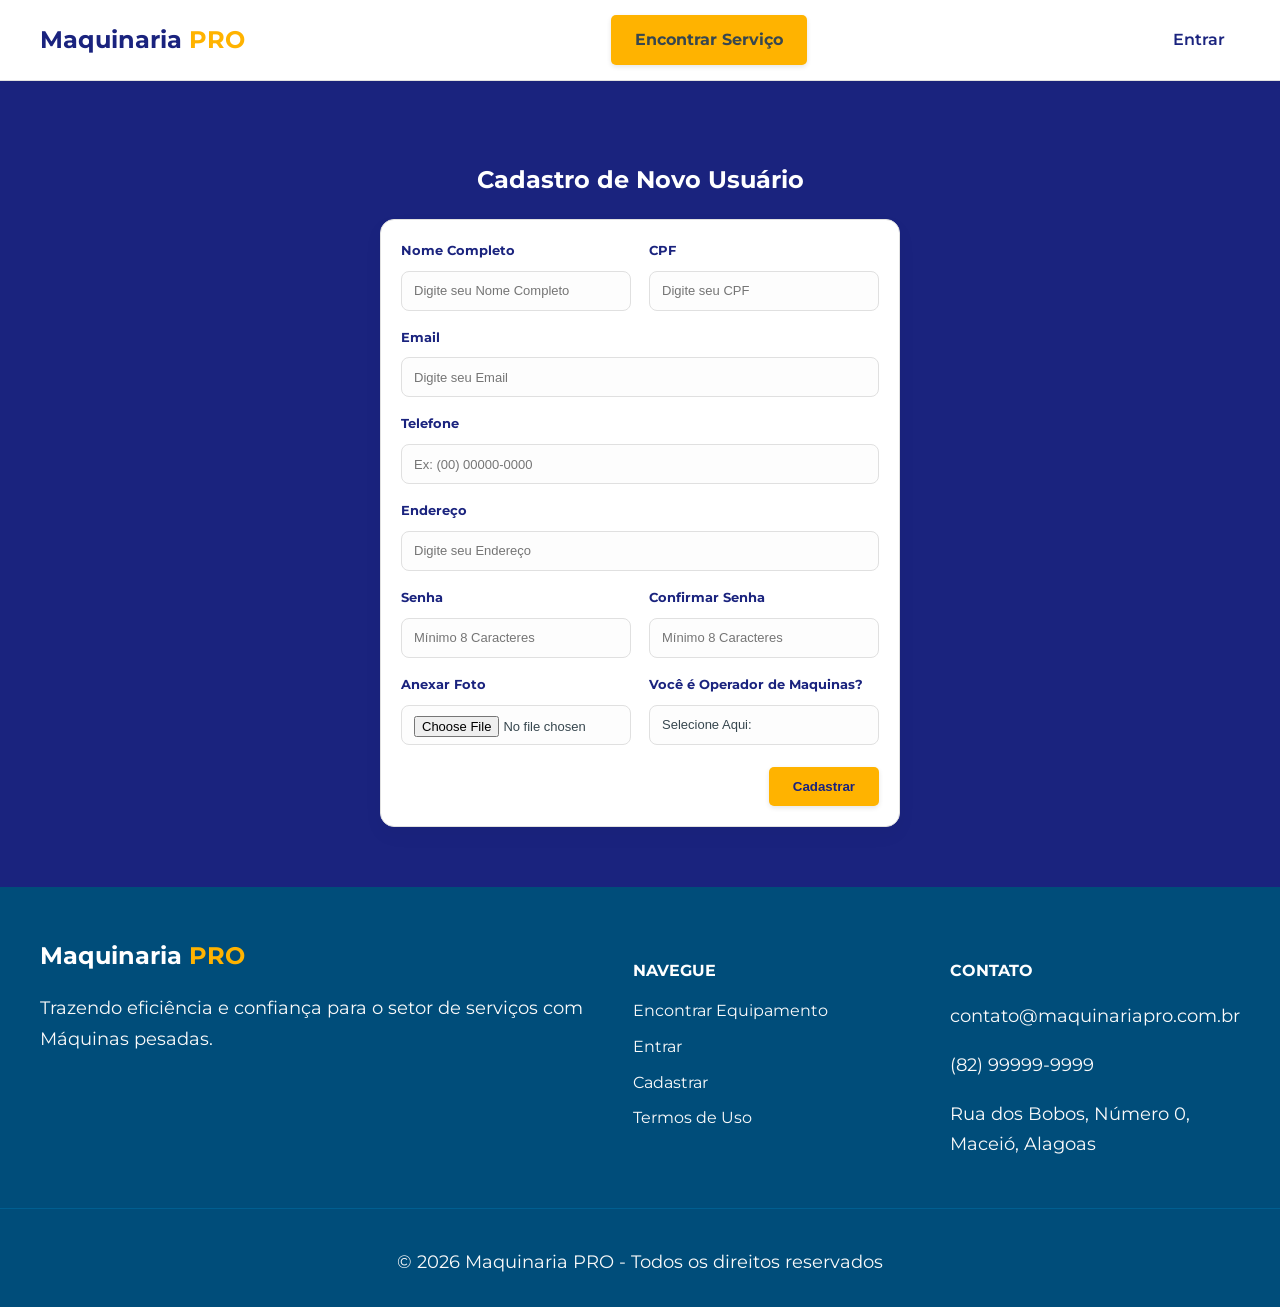
<file: cadastro.html>
<!DOCTYPE html>
<html lang="pt-BR">
<head>
<meta charset="UTF-8">
<meta name="viewport" content="width=device-width, initial-scale=1.0">
<link rel="stylesheet" href="style3.css">
<link rel="preconnect" href="https://fonts.googleapis.com">
<link rel="preconnect" href="https://fonts.gstatic.com" crossorigin>
<link href="https://fonts.googleapis.com/css2?family=Montserrat:wght@400;600;700&display=swap" rel="stylesheet">
<title>Maquinaria PRO - Conexão Confiável para sua Obra</title>
</head>

<body>
<header class="main-header">
<div class="container">
<a href="index.html" class="logo">Maquinaria <strong>PRO</strong></a>
<nav class="main-nav">
<a href="busca.html" class="btn btn-primary"><strong>Encontrar Serviço</strong></a>
</nav>
<div class="header-actions">
<a href="login.html" class="login-btn">Entrar</a>
</div>
</div>
</header>

<main>
<section class="hero">
<div class="container">
<h2>Cadastro de Novo Usuário</h2>
<form class="registration-form" id="registration-form" action="#" method="POST">
<div class="form-card">
<div class="form-row">
<div class="field-group">
<label for="name">Nome Completo</label>
<input type="text" id="name" name="name" placeholder="Digite seu Nome Completo" required>
</div>
<div class="field-group">
<label for="cpf">CPF</label>
<input type="text" id="cpf" name="cpf" placeholder="Digite seu CPF" required>
</div>
</div>

<div class="field-group">
<label for="email">Email</label>
<input type="email" id="email" name="email" placeholder="Digite seu Email" required>
</div>

<div class="field-group">
<label for="telefone">Telefone</label>
<input type="text" id="telefone" name="telefone" placeholder="Ex: (00) 00000-0000" required>
</div>

<div class="field-group">
<label for="endereco">Endereço</label>
<input type="text" id="endereco" name="endereco" placeholder="Digite seu Endereço" required>
</div>

<div class="form-row">
<div class="field-group">
<label for="password">Senha</label>
<input type="password" id="password" name="password" placeholder="Mínimo 8 Caracteres" required>
</div>
<div class="field-group">
<label for="confirm-password">Confirmar Senha</label>
<input type="password" id="confirm-password" name="confirm-password" placeholder="Mínimo 8 Caracteres" required>
</div>
</div>

<div class="form-row">
<div class="field-group file-upload">
<label for="photo">Anexar Foto</label>
<input type="file" id="photo" name="photo" accept="image/*">
</div>
<div class="field-group">
<label for="operated">Você é Operador de Maquinas?</label>
<select id="operated" name="operated">
<option value="">Selecione Aqui:</option>
<option value="sim">Sim</option>
<option value="nao">Não</option>
</select>
</div>
</div>

<div class="button">
<button type="submit" class="btn btn-primary">Cadastrar</button>
</div>
</div>
</form>
</div>
</section>
</main>

<footer class="main-footer">
<div class="container">
<div>

<a href="#" class="logo">Maquinaria <strong>PRO</strong></a>
<p>Trazendo eficiência e confiança para o setor de serviços com Máquinas pesadas.</p>
</div>

<div class="footer-links">
<h4>NAVEGUE</h4>
<a href="#">Encontrar Equipamento</a>
<a href="#">Entrar</a>
<a href="#">Cadastrar</a>
<a href="#">Termos de Uso</a>
</div>

<div class="footer-links">
<h4>CONTATO</h4>
<p>contato@maquinariapro.com.br</p>
<p>(82) 99999-9999</p>
<p>Rua dos Bobos, Número 0, Maceió, Alagoas</p>
</div>

</div>

<div class="footer-bottom">
<p>© 2026 Maquinaria PRO - Todos os direitos reservados</p>
</div>
</footer>

<script src="db.js"></script>
<script src="cadastro.js"></script>
</body>
</html>
</file>
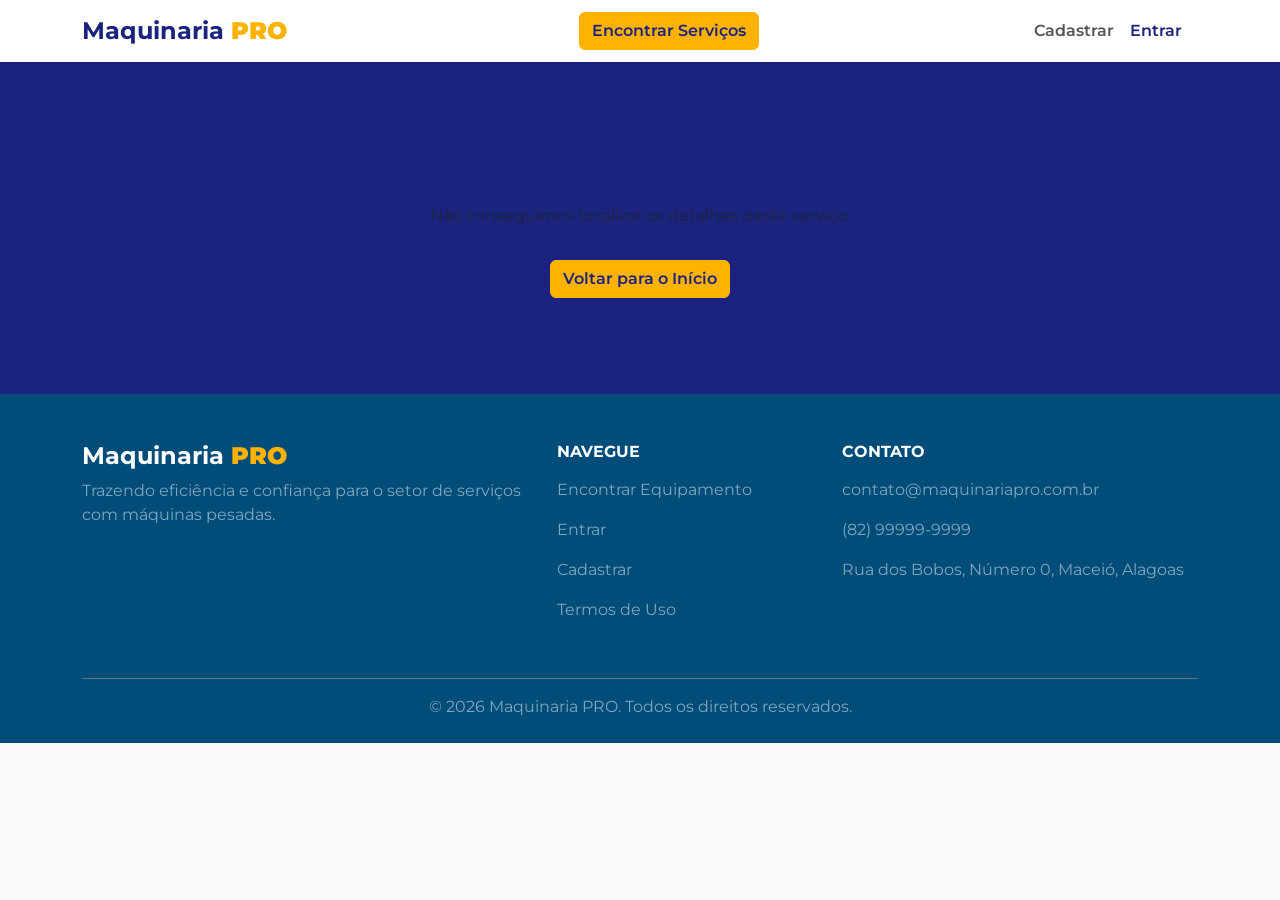
<file: detalhes.html>
<!DOCTYPE html>
<html lang="pt-BR">
<head>
    <meta charset="UTF-8">
    <meta name="viewport" content="width=device-width, initial-scale=1.0">
    <title>Detalhes do Serviço - Maquinaria PRO</title>
    
    <link href="https://cdn.jsdelivr.net/npm/bootstrap@5.3.3/dist/css/bootstrap.min.css" rel="stylesheet">
    <link rel="preconnect" href="https://fonts.googleapis.com">
    <link rel="preconnect" href="https://fonts.gstatic.com" crossorigin>
    <link href="https://fonts.googleapis.com/css2?family=Montserrat:wght@400;600;700&display=swap" rel="stylesheet">
    <link rel="stylesheet" href="style1.css">
    
    <style>
        .product-img {
            max-height: 500px;
            object-fit: cover;
            width: 100%;
            border-radius: 0.5rem;
        }
        .feature-icon {
            font-size: 1.5rem;
            color: #0d6efd;
            margin-right: 10px;
        }
    </style>
</head>
<body class="bg-light">

    <header class="main-header sticky-top">
        <nav class="navbar navbar-expand-lg navbar-light bg-white shadow-sm">
            <div class="container">
                <a class="navbar-brand logo" href="index.html">Maquinaria <strong>PRO</strong></a>
                <button class="navbar-toggler" type="button" data-bs-toggle="collapse" data-bs-target="#mainNav">
                    <span class="navbar-toggler-icon"></span>
                </button>
                <div class="collapse navbar-collapse" id="mainNav">
                    <ul class="navbar-nav mx-auto mb-2 mb-lg-0">
                        <li class="nav-item"><a  href="busca.html"class="btn btn-primary">Encontrar Serviços</a></li>
                    </ul>
                    <div class="d-flex align-items-center" id="auth-container">
                        <a href="cadastro.html" class="nav-link me-3">Cadastrar</a> 
                        <a href="login.html" class="login-btn text-decoration-none me-3">Entrar</a>
                    </div>
                </div>
            </div>
        </nav>
    </header>

    <main class="py-5 bg-dark-blue">
        <div class="container" id="conteudo-detalhes">
            <div class="text-center py-5">
                <div class="spinner-border text-primary" role="status">
                    <span class="visually-hidden">Carregando...</span>
                </div>
                <p class="mt-3 text-muted">Carregando informações do produto...</p>
            </div>
        </div>
    </main>

    <footer class="main-footer bg-secondary-blue text-white pt-5 pb-4 mt-auto">
        <div class="container text-center text-md-start">
            <div class="row">
                <div class="col-md-4 col-lg-5 mb-4">
                    <h5 class="logo text-white">Maquinaria <strong>PRO</strong></h5>
                    <p class="text-white-50">Trazendo eficiência e confiança para o setor de serviços com máquinas pesadas.</p>
                </div>
                <div class="col-md-4 col-lg-3 mb-4">
                    <h6 class="text-uppercase fw-bold mb-3">Navegue</h6>
                    <p><a href="busca.html" class="text-white-50 text-decoration-none">Encontrar Equipamento</a></p>
                    <p><a href="login.html" class="text-white-50 text-decoration-none">Entrar</a></p>
                    <p><a href="cadastro.html" class="text-white-50 text-decoration-none">Cadastrar</a></p>
                    <p><a href="#!" class="text-white-50 text-decoration-none">Termos de Uso</a></p>
                </div>
                <div class="col-md-4 col-lg-4 mb-4">
                    <h6 class="text-uppercase fw-bold mb-3">Contato</h6>
                    <p class="text-white-50">contato@maquinariapro.com.br</p>
                    <p class="text-white-50">(82) 99999-9999</p>
                    <p class="text-white-50">Rua dos Bobos, Número 0, Maceió, Alagoas</p>
                </div>
            </div>
            <div class="text-center text-white-50 border-top border-secondary pt-3 mt-3">
                &copy; 2026 Maquinaria PRO. Todos os direitos reservados.
            </div>
        </div>
    </footer>

    <script src="db.js"></script>
    <script src="https://cdn.jsdelivr.net/npm/bootstrap@5.3.3/dist/js/bootstrap.bundle.min.js"></script>

    <script>
        // 1. Banco de dados com detalhes enriquecidos
        const bancoDeDadosCompleto = [
            { id: 1, tipo: 'maquina', titulo: 'Retroescavadeira CAT 416E', local: 'Maceió, AL', preco: 180, img: 'retroescavadeira.png', avaliacao: 4.5, verificado: false, descricao: 'Retroescavadeira em excelente estado de conservação. Ideal para escavações de pequeno a médio porte, abertura de valas e carregamento de materiais. Manutenção rigorosamente em dia.' },
            { id: 2, tipo: 'maquina', titulo: 'Guindaste Articulado 30T', local: 'Rio Largo, AL', preco: 350, img: 'guindaste.png', avaliacao: 4.8, verificado: false, descricao: 'Guindaste articulado potente e versátil, com capacidade para 30 toneladas. Perfeito para içamento de pré-moldados, estruturas metálicas e movimentação de carga pesada.' },
            { id: 3, tipo: 'operador', titulo: 'Operador Charles Lisboa', local: 'Maceió, AL', preco: 62, img: 'trabalhador.png', avaliacao: 5.0, verificado: true, descricao: 'Operador de escavadeira certificado com mais de 10 anos de experiência em obras civis e terraplanagem. Histórico impecável de segurança e eficiência.' },
            { id: 4, tipo: 'maquina', titulo: 'Caminhão Basculante Mercedes', local: 'Arapiraca, AL', preco: 150, img: 'caminhao.png', avaliacao: 4.2, verificado: false, descricao: 'Caminhão basculante trucado, capacidade para 12m³. Ideal para transporte de areia, brita, terra e entulhos. Veículo revisado e pronto para o trabalho pesado.' },
            { id: 5, tipo: 'maquina', titulo: 'Rolo Compactador Liso', local: 'Maceió, AL', preco: 210, img: 'compactador.png', avaliacao: 4.9, verificado: false, descricao: 'Rolo compactador vibratório liso, excelente para compactação de solos granulares, asfalto e bases para pavimentação.' },
            { id: 6, tipo: 'operador', titulo: 'Operador Pedro Santos', local: 'Marechal Deodoro, AL', preco: 45, img: 'trabalhador3.png', avaliacao: 4.7, verificado: true, descricao: 'Motorista de caminhão caçamba e operador de pá carregadeira. Profissional pontual, com habilitação categoria E e curso de cargas indivisíveis.' }
        ];

        // 2. Pegar o ID que veio na URL (ex: detalhes.html?id=3)
        const urlParams = new URLSearchParams(window.location.search);
        const idProduto = parseInt(urlParams.get('id'));

        const container = document.getElementById('conteudo-detalhes');

        // 3. Procurar o produto no banco de dados
        const produto = bancoDeDadosCompleto.find(item => item.id === idProduto);

        // 4. Exibir o produto ou mostrar erro se não achar
        if (produto) {
            const precoFormatado = produto.preco.toFixed(2).replace('.', ',');
            const badgeOperador = produto.tipo === 'operador' ? '<span class="badge bg-info mb-2 me-2">👨‍🔧 Operador</span>' : '<span class="badge bg-warning text-dark mb-2 me-2">🚜 Máquina</span>';
            const badgeVerificado = produto.verificado ? '<span class="badge bg-success mb-2">✓ Verificado</span>' : '';

            container.innerHTML = `
                <div class="mb-3">
                    <a href="javascript:history.back()" class="text-decoration-none text-muted">← Voltar para resultados</a>
                </div>
                <div class="card shadow-sm border-0">
                    <div class="row g-0">
                        <div class="col-md-6">
                            <img src="${produto.img}" class="product-img p-3" alt="${produto.titulo}" onerror="this.onerror=null; this.src='https://via.placeholder.com/600x500?text=Sem+Foto'">
                        </div>
                        <div class="col-md-6 p-4 p-md-5 d-flex flex-column">
                            <div>
                                ${badgeOperador}
                                ${badgeVerificado}
                            </div>
                            <h2 class="fw-bold text-dark-blue mt-2">${produto.titulo}</h2>
                            
                            <div class="d-flex align-items-center mb-4 mt-2">
                                <span class="text-muted me-4">📍 ${produto.local}</span>
                                <span class="text-warning fw-bold">⭐ ${produto.avaliacao} / 5.0</span>
                            </div>

                            <p class="fs-4 mb-4">A partir de <strong class="text-primary fs-2">R$ ${precoFormatado}</strong> <span class="fs-6 text-muted">/ hora</span></p>
                            
                            <h5 class="fw-semibold text-dark">Descrição</h5>
                            <p class="text-muted mb-4">${produto.descricao}</p>
                            
                            <div class="mt-auto d-grid gap-2 d-md-flex">
                                <button class="btn btn-primary btn-lg px-5">Entrar em Contato</button>
                                <button class="btn btn-outline-secondary btn-lg px-4">Salvar</button>
                            </div>
                        </div>
                    </div>
                </div>
            `;
        } else {
            // Se o ID não existir ou acessarem a página direto sem ID
            container.innerHTML = `
                <div class="text-center py-5">
                    <h2 class="text-dark-blue fw-bold">Ops! Produto não encontrado.</h2>
                    <p class="text-muted">Não conseguimos localizar os detalhes deste serviço.</p>
                    <a href="dashboard.html" class="btn btn-primary mt-3">Voltar para o Início</a>
                </div>
            `;
        }
    </script>
</body>
</html>
</file>
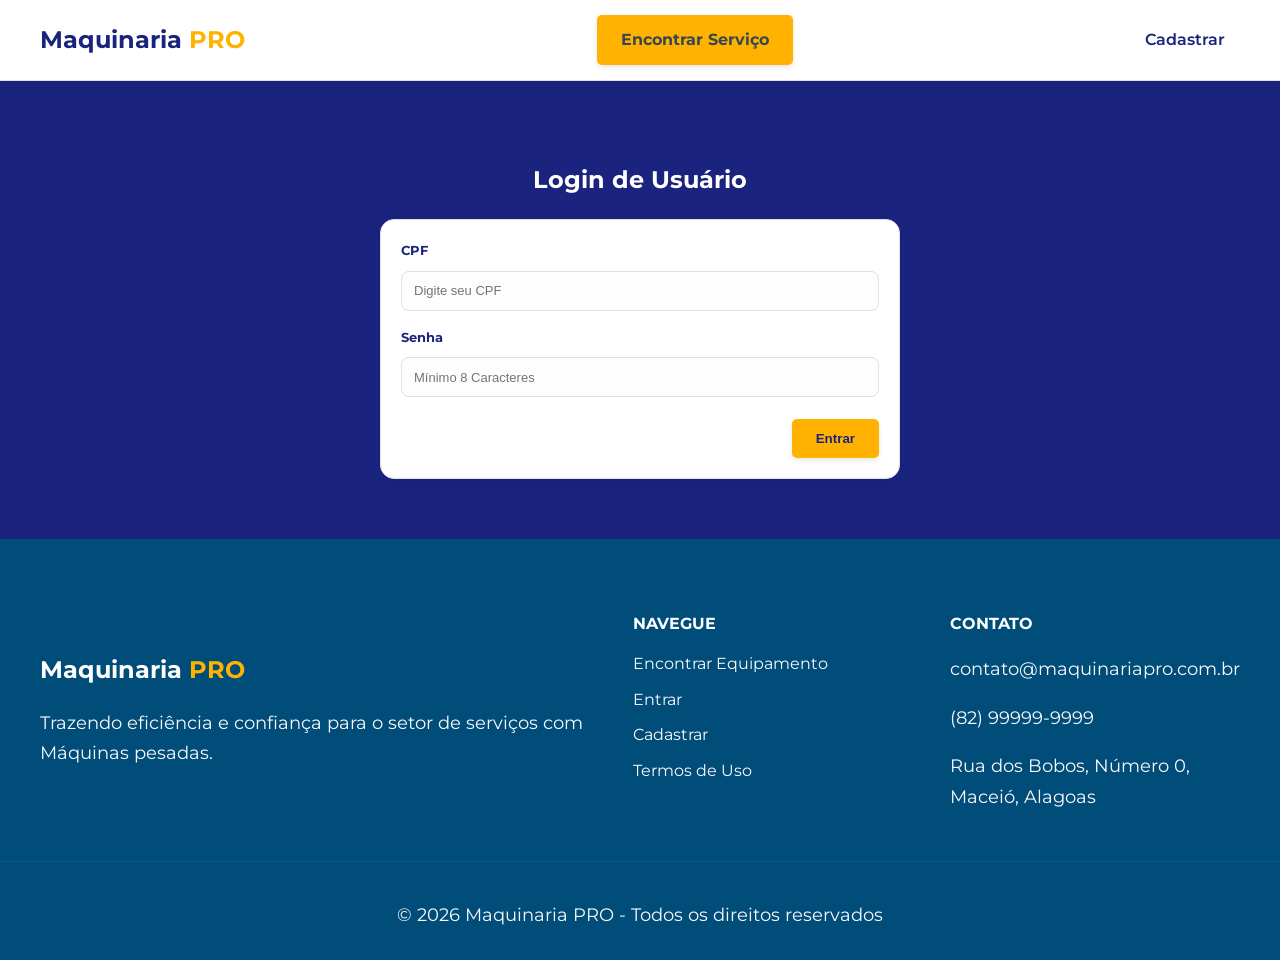
<file: login.html>
<!DOCTYPE html>
<html lang="pt-BR">
<head>
<meta charset="UTF-8">
<meta name="viewport" content="width=device-width, initial-scale=1.0">
<link rel="stylesheet" href="style3.css">
<link rel="preconnect" href="https://fonts.googleapis.com">
<link rel="preconnect" href="https://fonts.gstatic.com" crossorigin>
<link href="https://fonts.googleapis.com/css2?family=Montserrat:wght@400;600;700&display=swap" rel="stylesheet">
<title>Maquinaria PRO - Conexão Confiável para sua Obra</title>
</head>

<body>
<header class="main-header">
<div class="container">
<a href="index.html" class="logo">Maquinaria <strong>PRO</strong></a>
<nav class="main-nav">
<a href="busca.html" class="btn btn-primary"><strong>Encontrar Serviço</strong></a>
</nav>
<div class="header-actions">
<a href="cadastro.html" class="login-btn">Cadastrar</a>
</div>
</div>
</header>

<main>
<section class="hero">
<div class="container">
<h2>Login de Usuário</h2>
<form class="registration-form" id="login-form" action="#" method="POST">
<div class="form-card">
<div class="field-group">
<label for="cpf">CPF</label>
<input type="text" id="cpf" name="cpf" placeholder="Digite seu CPF" required>
</div>
<div class="field-group">
<label for="password">Senha</label>
<input type="password" id="password" name="password" placeholder="Mínimo 8 Caracteres" required>
</div>
<div class="button">
<button type="submit" class="btn btn-primary">Entrar</button>
</div>
<div id="login-message" class="form-message"></div>
</div>
</form>
</div>
</section>

</main>

<footer class="main-footer">
<div class="container">
<div>
<h4 style="visibility: hidden;">.</h4>
<a href="#" class="logo">Maquinaria <strong>PRO</strong></a>
<p>Trazendo eficiência e confiança para o setor de serviços com Máquinas pesadas.</p>
</div>

<div class="footer-links">
<h4>NAVEGUE</h4>
<a href="#">Encontrar Equipamento</a>
<a href="#">Entrar</a>
<a href="#">Cadastrar</a>
<a href="#">Termos de Uso</a>
</div>

<div class="footer-links">
<h4>CONTATO</h4>
<p>contato@maquinariapro.com.br</p>
<p>(82) 99999-9999</p>
<p>Rua dos Bobos, Número 0, Maceió, Alagoas</p>
</div>
</div>

<div class="footer-bottom">
<p>© 2026 Maquinaria PRO - Todos os direitos reservados</p>
</div>
</footer>

<script src="db.js"></script>
<script src="login.js"></script>
</body>
</html>
</file>
<file: style3.css>
:root {
    --dark-blue: #1A237E;
    --secondary-blue: #004D7A; 
    --lead-gray: #37474F;
    --accent-gold: #FFB300;
    --off-white: #FAFAFA; 
    --white: #FFFFFF;
    --border-color: #E0E0E0;
}

body, html {
    margin: 0;
    padding: 0;
    font-family: 'Montserrat', sans-serif;
    background-color: var(--off-white);
    color: var(--lead-gray);
    line-height: 1.6;
}

.container {
    max-width: 1200px;
    margin: 0 auto;
    padding: 0 20px;
}

.btn {
    display: inline-block;
    padding: 12px 24px;
    border-radius: 5px;
    text-decoration: none;
    font-weight: 600;
    transition: transform 0.2s ease, background-color 0.2s ease, box-shadow 0.2s ease;
    border: none;
    cursor: pointer;
    box-shadow: 0 2px 5px rgba(0,0,0,0.1);
}

.btn-primary {
    background-color: var(--accent-gold);
    color: var(--dark-blue);
}

.btn-primary:hover {
    background-color: #ffc107;
    transform: translateY(-2px);
    box-shadow: 0 4px 10px rgba(0,0,0,0.15);
}

.btn-secondary {
    background-color: transparent;
    color: var(--dark-blue);
    border: 2px solid var(--dark-blue);
}

.btn-secondary:hover {
    background-color: var(--dark-blue);
    color: var(--white);
}

.registration-form {
    max-width: 520px;
    margin: 0 auto;
    text-align: left;
}

.form-card {
    background-color: var(--white);
    padding: 20px;
    border-radius: 14px;
    border: 1px solid var(--border-color);
    box-shadow: 0 8px 20px rgba(0, 0, 0, 0.04);
    display: grid;
    gap: 0px;
}

.form-row {
    display: grid;
    grid-template-columns: repeat(2, minmax(0, 1fr));
    gap: 18px;
}

.field-group {
    display: flex;
    flex-direction: column;
    gap: 10px;
    margin-bottom: 16px;
    min-width: 0;
}

.field-group label {
    font-weight: 700;
    font-size: 13px;
    color: var(--dark-blue);
}

.field-group input,
.field-group select {
    width: 100%;
    min-width: 0;
    box-sizing: border-box;
    padding: 10px 12px;
    border: 1px solid var(--border-color);
    border-radius: 8px;
    font-size: 13px;
    background-color: #fdfdfd;
    height: 40px;
    color: var(--lead-gray);
}

.field-group select {
    appearance: none;
    -webkit-appearance: none;
    -moz-appearance: none;
}

.field-group select:invalid {
    color: #757575;
}

.field-group select option[value=""] {
    color: #757575;
}

.file-upload input[type="file"] {
    padding: 10px 12px;
    border: 1px solid var(--border-color);
    border-radius: 8px;
    background-color: #fdfdfd;
    cursor: pointer;
    box-sizing: border-box;
    width: 100%;
    min-width: 0;
    font-size: 13px;
}

.field-group input:focus {
    outline: none;
    border-color: var(--secondary-blue);
    box-shadow: 0 0 0 3px rgba(0, 77, 122, 0.12);
}

.button {
    text-align: right;
    margin-top: 6px;
}

@media (max-width: 768px) {
    .form-row {
        grid-template-columns: 1fr;
    }
}


.main-header {
    background-color: var(--white);
    padding: 15px 0;
    border-bottom: 1px solid var(--border-color);
    position: sticky;
    top: 0;
    z-index: 1000;
    box-shadow: 0 2px 10px rgba(0,0,0,0.05);
}

.main-header .container {
    display: flex;
    justify-content: space-between;
    align-items: center;
}

.logo {
    font-size: 24px;
    font-weight: 700;
    color: var(--dark-blue);
    text-decoration: none;
}

.logo strong {
    color: var(--accent-gold);
}

.main-nav a {
    margin: 0 15px;
    text-decoration: none;
    color: var(--lead-gray);
    font-weight: 600;
}
#login-btn{
    color: var(--dark-blue);
    background-color: var(--accent-gold);
    border: none;
    padding: 10px 20px;
    border-radius: 5px;
    text-decoration: none;
    font-weight: 600;
    transition: background-color 0.3s ease;
}
#sobre-btn{
    color: var(--accent-gold);
    background-color: var(--dark-blue);
    border: none;
    padding: 10px 20px;
    border-radius: 5px;
    text-decoration: none;
    font-weight: 600;
    transition: background-color 0.3s ease;
}
.header-actions .login-btn {
    margin-right: 15px;
    font-weight: 600;
    color: var(--dark-blue);
    text-decoration: none;
}

.product-highlight {
    background-color: var(--white);
    padding: 30px 0;
    border-bottom: 1px solid var(--border-color);
}

.highlight-container {
    display: grid;
    grid-template-columns: 1fr 1.5fr;
    align-items: center;
    gap: 40px;
}

.highlight-image img {
    width: 100%;
    border-radius: 8px;
    object-fit: cover;
}

.highlight-badge {
    display: inline-block;
    background-color: var(--accent-gold);
    color: var(--dark-blue);
    padding: 5px 12px;
    border-radius: 20px;
    font-size: 12px;
    font-weight: 700;
    margin-bottom: 15px;
}

.highlight-text h2 {
    font-size: 32px;
    color: var(--dark-blue);
    margin: 0 0 10px 0;
    line-height: 1.2;
}

.highlight-text p {
    font-size: 16px;
    margin-bottom: 20px;
}

.hero {
    background-color: var(--dark-blue);
    color: var(--white);
    padding: 60px 0;
    text-align: center;
}

.hero h1 {
    font-size: 42px;
    margin-bottom: 15px;
}

.hero p {
    font-size: 18px;
    max-width: 700px;
    margin: 0 auto 30px auto;
    opacity: 0.9;
}

.search-form {
    display: flex;
    justify-content: center;
    gap: 10px;
    background-color: var(--white);
    padding: 10px;
    border-radius: 8px;
    max-width: 800px;
    margin: 0 auto;
}

.search-form input {
    flex-grow: 1;
    padding: 15px;
    border: 1px solid var(--border-color);
    border-radius: 5px;
    font-size: 16px;
}

.trust-features, .featured-equipment, .cta-operators {
    padding: 60px 0;
}

.trust-features {
    background-color: var(--off-white);
}

.trust-features .container {
    display: flex;
    justify-content: space-around;
    text-align: center;
    gap: 30px;
}

.feature img {
    height: 50px;
    margin-bottom: 15px;
}

.feature h3 {
    color: var(--dark-blue);
    margin-bottom: 10px;
}

.featured-equipment {
    background-color: var(--white);
    padding-top: 60px;
    padding-bottom: 60px;
}
.featured-equipment h2 {
    text-align: center;
    font-size: 32px;
    margin-bottom: 40px;
    color: var(--dark-blue);
}

.equipment-grid {
    display: grid;
    grid-template-columns: repeat(auto-fit, minmax(280px, 1fr));
    gap: 30px;
}

.equipment-card {
    background-color: var(--white);
    border-radius: 8px;
    overflow: hidden;
    border: 1px solid var(--border-color);
    box-shadow: 0 4px 15px rgba(0,0,0,0.05);
    transition: transform 0.3s ease, box-shadow 0.3s ease;
}

.equipment-card:hover {
    transform: translateY(-5px);
    box-shadow: 0 8px 25px rgba(0,0,0,0.1);
}

.equipment-card img {
    width: 100%;
    height: 200px;
    object-fit: cover;
}

.card-content {
    padding: 20px;
}

.card-content h3 {
    margin: 0 0 5px 0;
    color: var(--dark-blue);
    font-size: 18px;
}

.location {
    font-size: 14px;
    color: #757575;
    margin-bottom: 15px;
}

.price {
    font-size: 18px;
    margin-bottom: 20px;
}

.price strong {
    color: var(--dark-blue);
}

.card-content .btn {
    width: 100%;
    text-align: center;
}

.cta-operators {
    background-color: var(--dark-blue);
    color: var(--white);
    text-align: center;
}

.cta-operators h2 {
    font-size: 32px;
}

.cta-operators p {
    max-width: 600px;
    margin: 15px auto 30px auto;
}

.main-footer {
    background-color: var(--secondary-blue); 
    color: var(--off-white);
    padding-top: 50px;
}

.main-footer .container {
    display: grid;
    grid-template-columns: 2fr 1fr 1fr;
    gap: 40px;
    margin-bottom: 40px;
}

.main-footer .logo {
    color: var(--white);
}

.footer-links a {
    display: block;
    color: var(--off-white);
    text-decoration: none;
    margin-bottom: 10px;
    transition: color 0.2s ease;
}
.footer-links a:hover {
    color: var(--accent-gold);
}

.footer-bottom {
    text-align: center;
    padding: 20px 0;
    border-top: 1px solid #005f91;
    font-size: 14px;
}

@media (max-width: 768px) {
    .highlight-container {
        grid-template-columns: 1fr;
        text-align: center;
    }

    .highlight-text h2 {
        font-size: 26px;
    }

    .search-form {
        flex-direction: column;
    }
}
.main-footer h4 {
    margin-bottom: 15px;
    color: var(--white);
    font-size: 16px;
}

.main-footer p {
    font-size: 18px;
    line-height: 1.7;
    margin-bottom: 10px;
}

.footer-links p {
    margin-bottom: 8px;
}
</file>
<file: style1.css>
:root {
    --dark-blue: #1A237E;
    --secondary-blue: #004D7A;
    --accent-gold: #FFB300;
}

body {
    font-family: 'Montserrat', sans-serif;
}

.bg-dark-blue { background-color: var(--dark-blue) !important; }
.bg-secondary-blue { background-color: var(--secondary-blue) !important; }
.text-dark-blue { color: var(--dark-blue) !important; }

.logo {
    font-size: 1.5rem;
    font-weight: 700;
    color: var(--dark-blue);
}
.logo strong {
    color: var(--accent-gold);
}

.btn-primary {
    background-color: var(--accent-gold);
    border-color: var(--accent-gold);
    color: var(--dark-blue);
    font-weight: 600;
}
.btn-primary:hover, .btn-primary:focus {
    background-color: #ffc107;
    border-color: #ffc107;
    color: var(--dark-blue);
    box-shadow: 0 4px 10px rgba(0,0,0,0.15);
}


.btn-secondary {
    background-color: transparent;
    border-color: var(--dark-blue);
    color: var(--dark-blue);
    font-weight: 600;
}
.btn-secondary:hover, .btn-secondary:focus {
    background-color: var(--dark-blue);
    border-color: var(--dark-blue);
    color: #fff;
}

.highlight-badge {
    background-color: var(--accent-gold);
    color: var(--dark-blue);
    font-size: 0.75rem;
    font-weight: 700;
}

.main-header .nav-link {
    font-weight: 600;
    color: #555;
}
.main-header .login-btn {
    font-weight: 600;
    color: var(--dark-blue);
}

.card-hover {
    transition: transform 0.3s ease, box-shadow 0.3s ease;
}
.card-hover:hover {
    transform: translateY(-5px);
    box-shadow: 0 8px 25px rgba(0,0,0,0.1) !important;
}

#mostrarCriarLink, #mostrarEntrarLink {
    cursor: pointer;
    text-decoration: underline;
    color: var(--dark-blue);
    font-size: 0.9rem;
}
</file>
